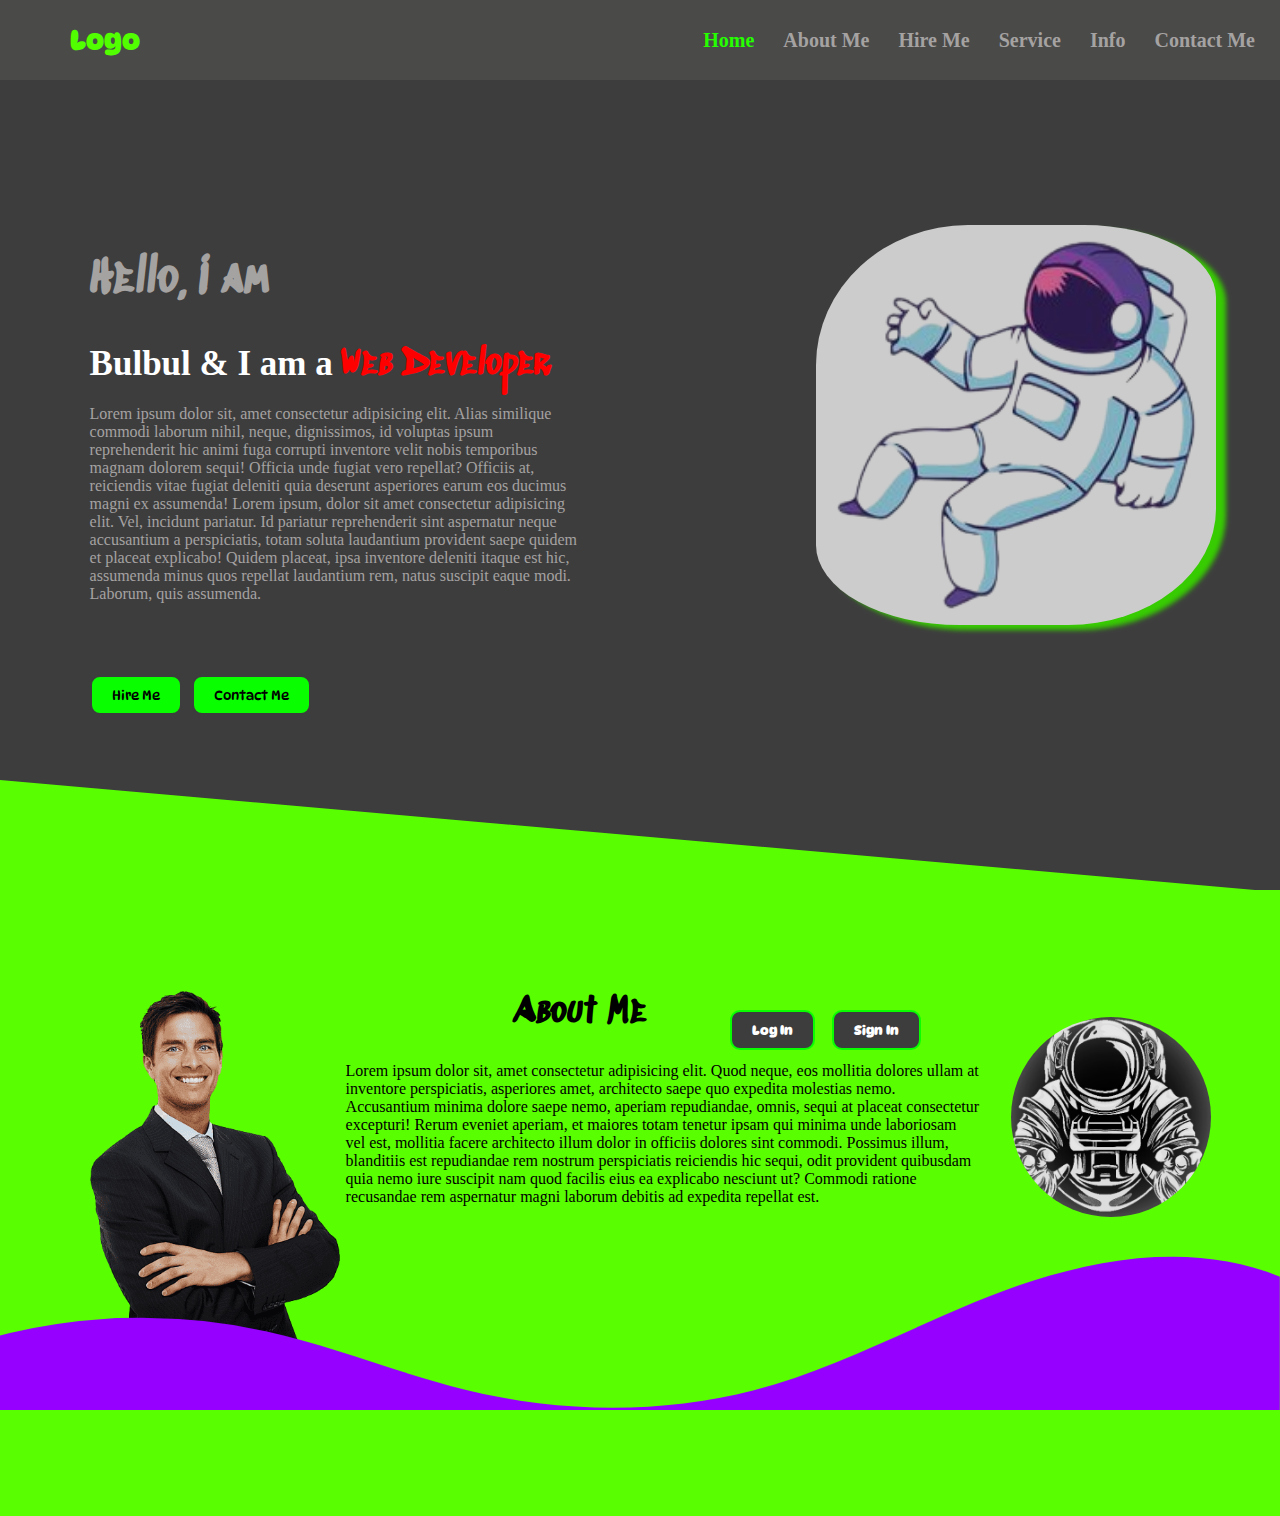
<file: Portifolio - cover/index.html>
<!DOCTYPE html>
<html lang="en">
<head>
    <meta charset="UTF-8">
    <meta http-equiv="X-UA-Compatible" content="IE=edge">
    <meta name="viewport" content="width=device-width, initial-scale=1.0">
    <title>Protifoilo - Cover</title>
    <link rel="stylesheet" href="style.css">
    <link rel="stylesheet" href="https://cdnjs.cloudflare.com/ajax/libs/font-awesome/6.4.0/css/all.min.css" integrity="sha512-iecdLmaskl7CVkqkXNQ/ZH/XLlvWZOJyj7Yy7tcenmpD1ypASozpmT/E0iPtmFIB46ZmdtAc9eNBvH0H/ZpiBw==" crossorigin="anonymous" referrerpolicy="no-referrer" />
    <script src="index.js" defer></script>
</head>
<body>
    <header>
    <a href="index.html" class="logo">Logo</a>
    <nav class="navbar">
      <a href="index.html">Home</a>
      <a href="#About">About Me</a>
      <a href="#Hire">Hire Me</a>
      <a href="#Service">Service</a>
      <a href="#Info">Info</a>
      <a href="Contact.html">Contact Me</a>
    </nav>
</header>
<div class="container">
    <div class="hearder">
        <div class="para">
            <div class="button">
                <img src="floot.png" alt="Astronuat">
                <h1>Hello, I am </h1>
                <h2>Bulbul & I am a <span class="mutipleline"> Web Developer</span></h2>
                <p>Lorem ipsum dolor sit, amet consectetur adipisicing elit. Alias similique commodi laborum nihil, neque, dignissimos, id voluptas ipsum reprehenderit hic animi fuga corrupti inventore velit nobis temporibus magnam dolorem sequi! Officia unde fugiat vero repellat? Officiis at, reiciendis vitae fugiat deleniti quia deserunt asperiores earum eos ducimus magni ex assumenda! Lorem ipsum, dolor sit amet consectetur adipisicing elit. Vel, incidunt pariatur. Id pariatur reprehenderit sint aspernatur neque accusantium a perspiciatis, totam soluta laudantium provident saepe quidem et placeat explicabo! Quidem placeat, ipsa inventore deleniti itaque est hic, assumenda minus quos repellat laudantium rem, natus suscipit eaque modi. Laborum, quis assumenda.</p>
                                 <button id="btn1" onkeydown="btn_()" class="btn1">Hire Me</button>
                                 <button id="btn2" class="btn2">Contact Me</button>
                                </div>
                            </div>
                        </div>
                        
                        
                    </div>
                    <section>
                        <div class="custom-shape-divider-bottom-1681572726">
                            <svg data-name="Layer 1" xmlns="http://www.w3.org/2000/svg" viewBox="0 0 1200 120" preserveAspectRatio="none">
                                <path d="M1200 120L0 16.48 0 0 1200 0 1200 120z" class="shape-fill"></path>
                            </svg>
                        </div>
                    </section>
                            <section class="section">
                                <div class="custom-shape-divider-bottom-1681574960">
                                    <svg data-name="Layer 1" xmlns="http://www.w3.org/2000/svg" viewBox="0 0 1200 120" preserveAspectRatio="none">
                                        <path d="M321.39,56.44c58-10.79,114.16-30.13,172-41.86,82.39-16.72,168.19-17.73,250.45-.39C823.78,31,906.67,72,985.66,92.83c70.05,18.48,146.53,26.09,214.34,3V0H0V27.35A600.21,600.21,0,0,0,321.39,56.44Z" class="shape-fill"></path>
                                    </svg>
                                </div>
                                <div class="about">
                                    <div class="header2">
                                        <div class="btns">
                                        <div class="image">
                                            <div class="image2">
                                                <h2>About Me</h2>
                                                <img class="imagge" src="mmna.jpg" alt="">
                                            <p>Lorem ipsum dolor sit, amet consectetur adipisicing elit. Quod neque, eos mollitia dolores ullam at inventore perspiciatis, asperiores amet, architecto saepe quo expedita molestias nemo. Accusantium minima dolore saepe nemo, aperiam repudiandae, omnis, sequi at placeat consectetur excepturi! Rerum eveniet aperiam, et maiores totam tenetur ipsam qui minima unde laboriosam vel est, mollitia facere architecto illum dolor in officiis dolores sint commodi. Possimus illum, blanditiis est repudiandae rem nostrum perspiciatis reiciendis hic sequi, odit provident quibusdam quia nemo iure suscipit nam quod facilis eius ea explicabo nesciunt ut? Commodi ratione recusandae rem aspernatur magni laborum debitis ad expedita repellat est.</p>
                                            <img src="man.png" alt="">
                               <button id="btn3" class="logina">Log In</button>
                              <button id="btn4" class="signin">Sign In</button>
                                        </div>
                                    </div>                            
                                </div>
                            </div>
                                </div>
                            </section>
    </body>
</html>
</file>
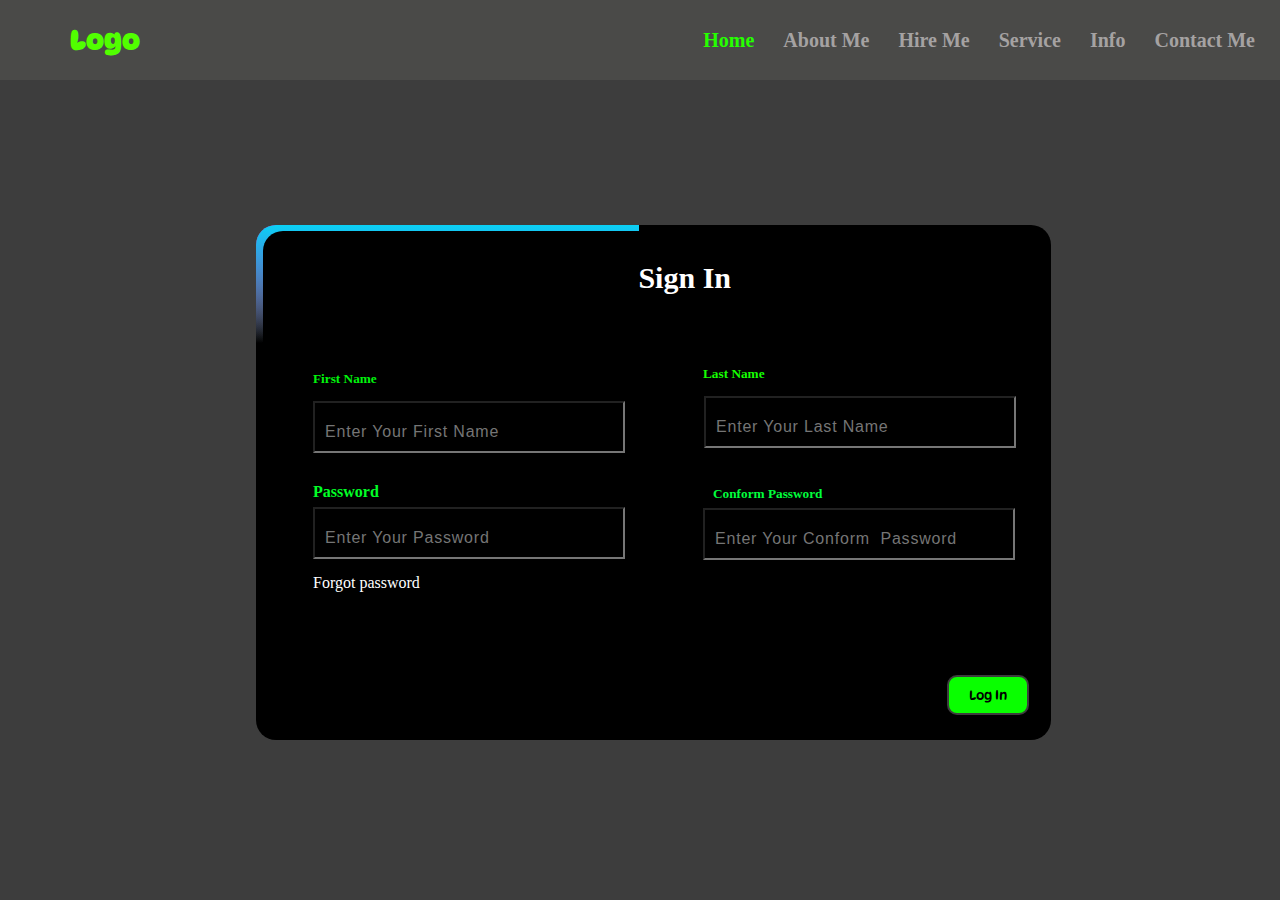
<file: Portifolio - cover/Contact.html>
<!DOCTYPE html>
<html lang="en">
<head>
    <meta charset="UTF-8">
    <meta http-equiv="X-UA-Compatible" content="IE=edge">
    <meta name="viewport" content="width=device-width, initial-scale=1.0">
    <title>Contact Us</title>
    <link rel="stylesheet" href="style.css">
</head>
<body>
    <div class="body">
        <header>
            <a href="index.html" class="logo">Logo</a>
            <nav>
              <a href="index.html">Home</a>
              <a href="#About">About Me</a>
              <a href="#Hire">Hire Me</a>
              <a href="#Service">Service</a>
              <a href="#Info">Info</a>
              <a href="Contact.html" target="_blank">Contact Me</a>
            </nav>
        </header>
        <div class="button">
            <button class="btn5" id="btn5">Log In</button>
        </div>
        
        <div class="login" id="login">
            <span class="borderline"></span>
            <form id="form1">
                <h3>Log In</h3>
                <h5 class="h3">Userame</h5>
                <input class="input1" type="text" placeholder="Enter Your Name">
                <h5 class="h5">Password</h5>
                <input class="input2" type="password" placeholder="Enter Your Password">
                <p>Forgot password</p>
                <button class="sign" id="sign">Sign in</button>
            </form>
        </div> 
        
        
        
        <div class="signIn" id="signi">
            <span class="borderline1"></span>
            <form class="form2" id="form2">    
                <h3> Sign In</h3>
                <h5 class="h3">First Name</h5>
                <input class="input3" type="text" placeholder="Enter Your First Name">
                <!-- <p>Password</p> -->
                <h4 class="h4">Password</h4>
                <input class="input4"  id="input4" type="password" placeholder="Enter Your Password">
                
                <h5 class="h7">Last Name</h5>
                <input class="input5" type="text" placeholder="Enter Your Last Name">
                
                <h5 class="h8">Conform Password</h5>
                <input class="input6"  id="input6" type="password" placeholder="Enter Your Conform  Password">
                
                <p class="p2">Forgot password</p>
            </form>
        </div>
        
    </div> 
        
    <script src="index.js"></script>
</body>
</html>
</file>
<file: Portifolio - cover/style.css>
@import url('https://fonts.googleapis.com/css2?family=DynaPuff&family=Sedgwick+Ave+Display&display=swap');
@import url('https://fonts.googleapis.com/css2?family=Sedgwick+Ave+Display&display=swap');
*{
    margin: 0;
    padding: 0;
    box-sizing: border-box;
  } 
    header{
      display: flex;
      justify-content: space-between;
      align-items: center;
      background: rgb(74, 74, 72);
      height: 80px;
    }
    .logo{
      padding: 0px 0px 0 70px;
      color: rgb(81, 255, 0);
      text-decoration: none;  
      font-size: 28px;
      font-weight: 800;
      font-family: 'DynaPuff', cursive;
      animation: flootdown 2.0s ease-in-out;
    }
    nav a{
      padding-right: 25px;
      font-size: 20px;
      font-weight: 900;
      text-decoration: none;
      /* font-family: 'Times New Roman', Times, serif; */
    color: #a5a2a2;
    /* font-family: 'DynaPuff', cursive; */
    animation: flootTop 2.5s ease-in-out;
  }
  nav a:after{
    content: "";
    position: absolute;
    background-color: #09ff00;
    height: 3px;
    width: 0;
    left: 0;
    bottom: -10px;
    transition: 0.3s;
  }
  nav a:hover::after{
    width: 80%;
  }
  nav a:hover{
    filter: brightness(150%);
  }
  nav a:first-child{
    color: #26ff00;    
  }
  @keyframes floot {
    0%{
      transform: translateY(0px);
    }
    50%{
      transform: translateY(-2.4rem);
    }
    100%{
      transform: translateY(0);
    }
  }
  .hearder img{
    position: absolute;
    top: 25%;
    border-radius:
    38% 33% 37% 36% / 35% 18% 29% 20%;
    background-color: #fff;
    filter: brightness(80%);
    box-shadow: 10px 5px 5px rgb(69, 255, 2);
    right: 5%;
    height: 400px;
    width: 400px;
    animation: flootbottom 2.0s ease-in-out,floot 3.5s infinite;
  }
  .hearder h1{
    position: absolute;
    top: 28%;
    font-family: 'Sedgwick Ave Display', cursive;
    left: 7%;
    font-size: 45px;
    color: #a5a2a2;
    animation: flootbottom 2.0s ease-in-out;
  }
  .hearder h2{
    position: absolute;
    top: 38%;
    left: 7%;
    font-size: 35px;
    color: white;
    animation: flootTop 2.5s ease-in-out;

  }
  .hearder {
    height: 90vh;
    background-color: #3d3d3d;
  }
  .hearder h2 span{
  color: red;
   font-family: 'Sedgwick Ave Display', cursive; 

}
.para p{
  position: absolute;
  top: 45%;
  left: 7%;
  color: #a5a2a2;
  padding: 0 700px 0 0 ;
  animation: flootTop 1.9s ease-in-out
}
.button button{
  position: absolute;
  font-family: 'DynaPuff', cursive;
  top: 75%;
  left: 7%;
  color: #000000;
  padding: 10px 20px;
  background:#09ff00;
  border: 2px solid #3d3d3d;
  border-radius: 10px;
  animation: flootright 2.0s ease-in;
}
.button button:hover{
  color: #ffffff;
  background-color: #000000; 
}
button.btn2{
  position: absolute;
  left: 15%;
  animation: flootright 3.0s ease-in-out;
}

@keyframes flootTop {
  0%{
    opacity: 0;
    transform: translateY(0px);
  }
  50%{
    opacity: 0;
    transform: translateY(-100px);
  }
  100%{
    opacity: 1;
    transform: translateY(0);
  }
  
}

@keyframes flootbottom {
  0%{
    opacity: 0;
    transform: translateY(0px);
  }
  50%{
    opacity: 0;
    transform: translateY(100px);
  }
  100%{
    opacity: 0.5;
    transform: translateY(0);
  }
  
}

@keyframes flootdown{
  0%{
    transform: translateX(-300px);
  
  }
  100%{
    transform: translatex(0px);
  }
}

@keyframes flootright{
  0%{
    opacity: 0;
    transform: translateX(300px);
  
  }
  100%{
    opacity: 1;
    transform: translatex(0px);
  }
}  
.custom-shape-divider-bottom-1681572726 {
  position: absolute;
  bottom: -10px;
  left: 0%;
  width: 100%;
  overflow: hidden;
  line-height: 0;
  transform: rotate(180deg);
  /* background-color: #09ff00; */
}

.custom-shape-divider-bottom-1681572726 svg {
  position: relative;
  display: block;
  width: calc(100% + 1.3px);
  height: 130px;
}

.custom-shape-divider-bottom-1681572726 .shape-fill {
  fill: #59ff00;
}
.about{
  height: 69.5vh;
  background-color: #59ff00;
}
.header2 h2{
  position: absolute;
  top: 110%;
  animation: flootTop 2s ease-in-out;
  left: 40%;
  font-size: 35px;
  font-weight: bold;
  font-family: 'Sedgwick Ave Display', cursive;

}
.image img{
  position: absolute;
  height: 400px;
  width: auto;
  top: 110%;
  left: 7%;
  filter: brightness(90%);
  animation:flootbottom 1.5s ease-in-out
}
.image2 img.imagge{
  position: absolute;
  height: 200px;
  width: auto;
  top: 113%;
  left:  79%;
  border-radius: 50%;
  animation: flootTop 2.5s ease-in-out
}
.about p{
  position: absolute;
  top: 118%;
  left: 27%;
  padding: 0 300px 0 0px;
  animation: flootTop 1.8s ease-in-out
}

.custom-shape-divider-bottom-1681574960 {
  position: absolute;
  bottom: -510px;
  left: 0;
  width: 100%;
  overflow: hidden;
  line-height: 0;
  z-index: 100;
  transform: rotate(180deg);
}

.custom-shape-divider-bottom-1681574960 svg {
  position: relative;
  display: block;
  width: calc(108% + 1.3px);
  height: 167px;
  transform: rotateY(180deg);
}

.custom-shape-divider-bottom-1681574960 .shape-fill {
  fill: #9500ff;
}

@keyframes flootleft{
  0%{
    opacity: 0;
    transform: translateX(-300px);
  
  }
  100%{
    opacity: 0.5;
    transform: translateX(0px);
  }
}
.btns button {
  position: absolute;
  top: 1010px;
  cursor: pointer;
  color: #fff;
  padding: 10px 20px;
  font-family: 'DynaPuff', cursive;
  background:#3d3d3d;
  border: 2px solid #3d3d3d;
  border-radius: 10px;
  animation: flootleft 2.0s ease-in;
  font-weight: 800;
  border: 2px solid #09ff00;

}
.btns button:hover{
  color: #000000;
  background-color: #b300ff;
} 
.btns button.logina{
  position: absolute;
  left: 57%;
   animation: flootleft 3.0s ease-in-out; 
} 
.btns button.signin{
  position: absolute;
  left: 65%;
   animation: flootleft 2.0s ease-in-out; 
}



.body{
  height: 100vh;
  width: 100%;
  background-color: #3d3d3d;
}
.login form{
  position: absolute;
  top: 6px;
  left: 7px;
  display: none;
  animation: flootTop 2.5s ease-in-out;
  background-color: #000000;
  height: 529px;
  width: 466px;
  z-index: 100;
  border-radius: 20px;
}
.login{
display: none;
  position: absolute;
  top: 25%;
  left: 30%;
  animation: flootTop 2.5s ease-in-out;
  background-color: #000000;
  height: 540px;
  width: 480px;
  overflow: hidden;
  border-radius: 20px;
  /* animation: mborder 0.1 infinite */
}
.login::before{
  content: "";
  position: absolute;
  top: -50%;
  left: -50%;
  height: 440px;
  width: 450px;
  background: linear-gradient(0deg,transparent,transparent,#00f535,#00f50c,#1df500);
  z-index: 2;
  transform-origin: bottom right;
  animation: animte 6s linear infinite;
} 
.login::after{
  content: "";
  position: absolute;
  top: -50%;
  left: -50%;
  height: 440px;
  width: 450px;
  background: linear-gradient(0deg,transparent,transparent,#00ddf5,#0bebff,#06daff);
  z-index: 2;
  transform-origin: bottom right;
  animation: animte 6s linear infinite;
  animation-delay: -9s; 
}  
@keyframes animte {
0%{
  transform: rotate(0deg);

}   
100%{
  transform: rotate(360deg);
} 
}
.borderline{
  position: absolute;
  top: 0;
  inset: 0;
}
.borderline::before{
  content: "";
  position: absolute;
  top: -50%;
  left: -50%;
  height: 440px;
  width: 450px;
  background: linear-gradient(0deg,transparent,transparent,#f50000,#f50000,#f50000);
  z-index: 2;
  transform-origin: bottom right;
  animation: animte 6s linear infinite;
  animation-delay: -4.5s;   
} 
.borderline::after{
  content: "";
  position: absolute;
  top: -50%;
  left: -50%;
  height: 440px;
  width: 450px;
  background: linear-gradient(0deg,transparent,transparent,#b000f5,#bc00f5,#ac00f5);
  z-index: 2;
  transform-origin: bottom right;
  animation: animte 6s linear infinite;
  animation-delay: -31s;   
} 
form h3{
  position: absolute;
  top:30px;
  right: 40%;
  font-size: 30px;
  color: #fff;
}
form h5.h3{
  position: absolute;
  top: 130px;
  left: 50px;
  color: #fff;
}
form h5.h5{
  position: absolute;
  top: 250px;
  left: 50px;
  color: #fff;
}
form input.input1{
  position: absolute;
  top: 170px;
  left: 50px;
  position: relative;
  width: 70%;
  padding: 20px 10px 10px ;
  background: transparent;
  outline: none;
  box-shadow: none;
  color: #000000;
  font-size: 1em;
  letter-spacing: 0.05em;
  transition:all 2.5s;
  z-index: 10;
}
form input.input1:hover{
  width:80%;
  height: 70px;
  background: white;
  border: 1px solid #000000;
}
form input.input2{
  position: absolute;
  top: 220px;
  left: 50px;
  position: relative;
  width: 70%;
  padding: 20px 10px 10px ;
  background: transparent;
  outline: none;
  box-shadow: none;
  color: #000000;
  font-size: 1em;
  letter-spacing: 0.05em;
  transition: 2.5s;
  z-index: 10;
}
form input.input2:hover{
  width:80%;
  height: 70px;
  background: white;
  border: 1px solid #000000;
}
form p{
    position: relative;
    top: 230px;
    left: 50px;
    color: white;
  }
  
button.sign{
  position: absolute;
  top: 360px;
  left: 60%;
  padding: 10px 30px 10px 30px;
  border-radius: 9px;
  color: white;
  background: #000000;
  border:2px solid #fff;
  transition: all 2.5s;
}
button.sign:hover{
 background: linear-gradient(#04f2ff,#0cf500);
 box-shadow: 5px 5px 40px #00ddf5;
 color: #000000;
}





.signIn form.form2{
  position: absolute;
  top: 6px;
  animation: flootTop 2.5s ease-in-out;
  left: 7px;
  background-color: #000000;
  height: 500px;
  width: 780px;
  z-index: 100;
  border-radius: 20px;
}
.signIn{
  position: absolute;
  top: 25%;
  animation: flootTop 2.5s ease-in-out;
  left: 20%;
  background-color: #000000;
height: 515px;
  width: 795px; 
  overflow: hidden;
  border-radius: 20px;
}
.signIn::before{
  content: "";
  position: absolute;
  top: -50%;
  left: -50%;
  height: 500px;
  width: 780px;
  background: linear-gradient(0deg,transparent,transparent,#00f535,#00f50c,#1df500);
  z-index: 2;
  transform-origin: bottom right;
  animation: animted 6s linear infinite;
} 
.signIn::after{
  content: "";
  position: absolute;
  top: -50%;
  left: -50%;
  height: 500px;
  width: 780px;
  background: linear-gradient(0deg,transparent,transparent,#00ddf5,#0bebff,#06daff);
  z-index: 2;
  transform-origin: bottom right;
  animation: animted 6s linear infinite;
  animation-delay: -9s; 
}  
@keyframes animted {
0%{
  transform: rotate(0deg);

}   
100%{
  transform: rotate(360deg);
} 
}
.borderline1{
  position: absolute;
  top: 0;
  inset: 0;
}
.borderline1::before{
  content: "";
  position: absolute;
  top: -50%;
  left: -50%;
  height: 500px;
  width: 780px;
  background: linear-gradient(0deg,transparent,transparent,#f50000,#f50000,#f50000);
  z-index: 2;
  transform-origin: bottom right;
  animation: animted 6s linear infinite;
  animation-delay: -4.5s;   
} 
.borderline1::after{
  content: "";
  position: absolute;
  top: -50%;
  left: -50%;
  height: 500px;
  width: 780px;
  background: linear-gradient(0deg,transparent,transparent,#b000f5,#cc00f5,#dd00f5);
  z-index: 2;
  transform-origin: bottom right;
  animation: animted 6s linear infinite;
  animation-delay: -31s;   
} 
form.form2 h3{
  position: absolute;
  top:30px;
  right: 40%;
  font-size: 30px;
  color: #fff;
}
form.form2 h5.h3{
  color: #00f50c;
  margin-top: 10px;
}
form.form2 input.input3{
  position: absolute;
  top: 170px;
  left: 50px;
  position: relative;
  width: 40%;
  padding: 20px 10px 10px ;
  background: transparent;
  outline: none;
  box-shadow: none;
  color: #000000;
  font-size: 1em;
  letter-spacing: 0.05em;
  transition:all 2.5s;
  z-index: 10;
}
form.form2 input.input3:hover{
  width:50%;
  height: 70px;
  background: white;
  border: 1px solid #000000;
}
form.form2 input.input4{
  position: absolute;
  top: 206px;
  left: 50px;
  position: relative;
  width: 40%;
  padding: 20px 10px 10px ;
  background: transparent;
  outline: none;
  box-shadow: none;
  color: #000000;
  font-size: 1em;
  letter-spacing: 0.05em;
  transition: 2.5s;
  z-index: 10;
}

form.form2 input.input4:hover{
  width:50%;
  height: 70px;
  background: white;
  border: 1px solid #000000;
}
form.form2 input.input5{
  position: absolute;
  top: 95px;
  left: 125px;
  position: relative;
  width: 40%;
  padding: 20px 10px 10px ;
  background: transparent;
  outline: none;
  box-shadow: none;
  color: #000000;
  font-size: 1em;
  letter-spacing: 0.05em;
  transition: 2.5s;
  z-index: 10;
}
form.form2 h5.h7{
  color: rgb(21, 255, 0);
  position: absolute;
  top: 135px;
  left: 440px;
}
form.form2 input.input5:hover{
  width:43%;
  height: 70px;
  background: white;
  border: 1px solid #000000;
}
form.form2 input.input6{
  position: absolute;
  top: 155px;
  left: 440px;
  position: relative;
  width: 40%;
  padding: 20px 10px 10px ;
  background: transparent;
  outline: none;
  box-shadow: none;
  color: #000000;
  font-size: 1em;
  letter-spacing: 0.05em;
  transition: 2.5s;
  z-index: 10;
}
form.form2 input.input6:hover{
  width:43%;
  height: 70px;
  background: white;
  border: 1px solid #000000;
}
form.form2 h5.h8{
  position: absolute;
 color: rgb(0, 255, 60);
 top: 51%;
 left: 450px;
}
h4.h4{
    position: relative;
    top: 200px;
    left: 50px;
    color: rgb(0, 255, 38);
}
form.form2 p.p2{
  top: 169px;
}
.button button#btn5{
  position: absolute;
  font-family: 'DynaPuff', cursive;
  top: 75%;
  left: 74%;
  z-index: 1000;
  color: #000000;
  padding: 10px 20px;
  background:#09ff00;
  border: 2px solid #3d3d3d;
  border-radius: 10px;
  animation: flootright 2.0s ease-in;
}
</file>
